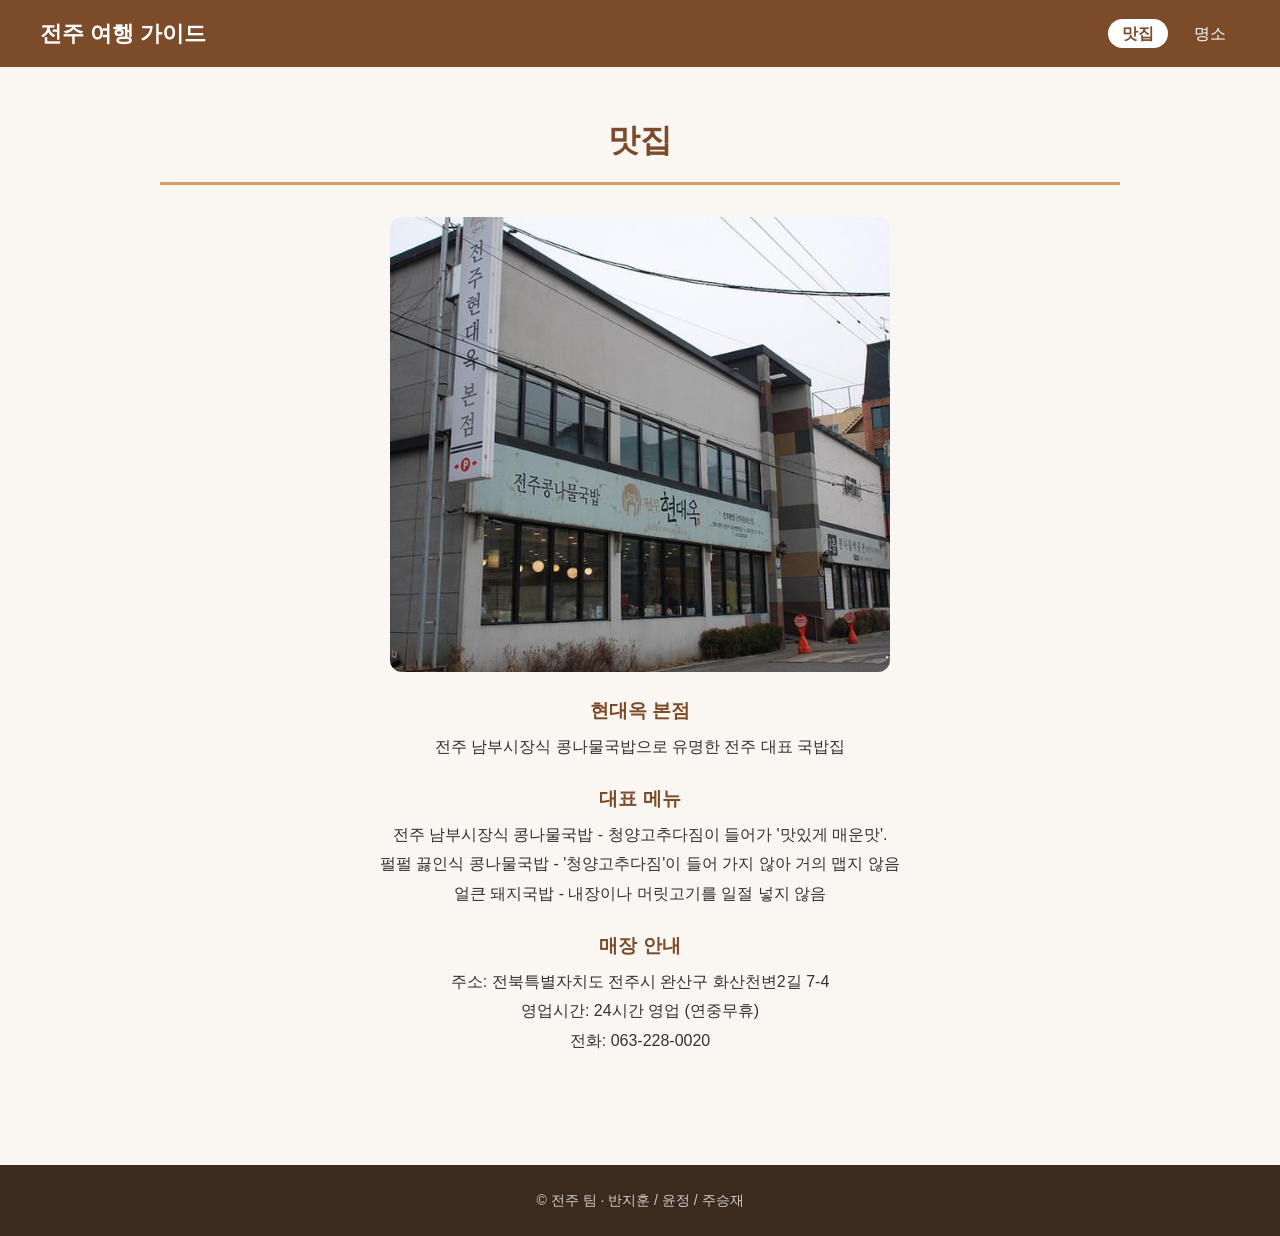
<file: food.html>
<!DOCTYPE html>
<html lang="ko">
<head>
  <meta charset="UTF-8">
  <meta name="viewport" content="width=device-width, initial-scale=1.0">
  <title>전주 여행 가이드</title>
  <link rel="stylesheet" href="css/style.css">
  <link rel="stylesheet" href="css/food.css">
</head>
<body>
  <header>
    <h1><a href="index.html">전주 여행 가이드</a></h1>
    <nav>
      <a href="food.html" class="active">맛집</a>
      <a href="place.html">명소</a>
    </nav>
  </header>

  <main>
    <section class="page-title">
      <h2>맛집</h2>
    </section>

    <section class="shop">
      <img src="./img/jeonjufood.jpg" alt="전주 현대옥 본점">

      <h3>현대옥 본점</h3>
      <p>전주 남부시장식 콩나물국밥으로 유명한 전주 대표 국밥집</p>

      <h3>대표 메뉴</h3>
      <ul>
        <li>전주 남부시장식 콩나물국밥 - 청양고추다짐이 들어가 '맛있게 매운맛'.</li>
        <li>펄펄 끓인식 콩나물국밥 - '청양고추다짐'이 들어 가지 않아 거의 맵지 않음</li>
        <li>얼큰 돼지국밥 - 내장이나 머릿고기를 일절 넣지 않음
</li>
      </ul>

      <h3>매장 안내</h3>
      <ul>
        <li>주소: 전북특별자치도 전주시 완산구 화산천변2길 7-4</li>
        <li>영업시간: 24시간 영업 (연중무휴)</li>
        <li>전화: 063-228-0020</li>
      </ul>
    </section>
  </main>

  <footer>
 <p>© 전주 팀 · 반지훈 / 윤정 / 주승재
  </footer>
</body>
</html>
</file>
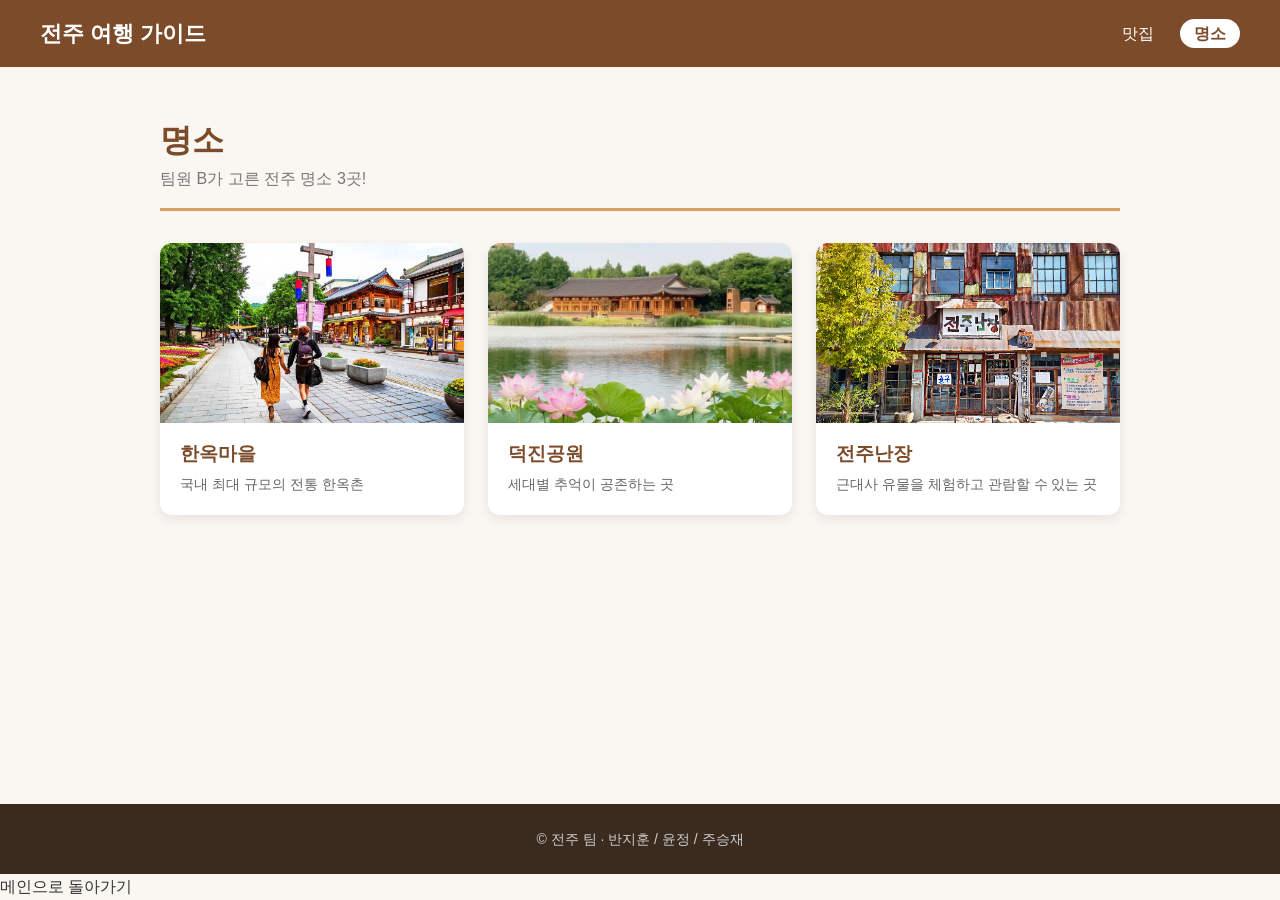
<file: place.html>
<!DOCTYPE html>
<html lang="ko">
<head>
  <meta charset="UTF-8">
  <meta name="viewport" content="width=device-width, initial-scale=1.0">
  <title>명소 | 전주 여행 가이드</title>
  <link rel="stylesheet" href="css/place.css">
</head>
<body>
  <header>
    <h1><a href="index.html">전주 여행 가이드</a></h1>
    <nav>
      <a href="food.html">맛집</a>
      <a href="place.html" class="active">명소</a>
    </nav>
  </header>

  <main>
    <section class="page-title">
      <h2>명소</h2>
      <p>팀원 B가 고른 전주 명소 3곳!</p>
    </section>

    <ul class="cards">
      <li class="card">
        <img src="img/place/전주한옥마을_낮.jpg" alt="한옥마을">
        <div class="card-body">
          <h3>한옥마을</h3>
          <p>국내 최대 규모의 전통 한옥촌</p>
        </div>
        
      </li>
      <li class="card">
        <img src="img/place/전주덕진공원_낮.jpg" alt="전주덕진공원">
        <div class="card-body">
          <h3>덕진공원</h3>
          <p>세대별 추억이 공존하는 곳</p>
        </div>
      </li>
      <li class="card">
        <img src="img/place/전주난장.jpg" alt="전주난장">
        <div class="card-body">
          <h3>전주난장</h3>
          <p>근대사 유물을 체험하고 관람할 수 있는 곳</p>
        </div>
      </li>
    </ul>
  </main>

  <footer>
 <p>© 전주 팀 · 반지훈 / 윤정 / 주승재
  </footer>
  <a href="index.html">메인으로 돌아가기</a>
</body>
</html>
</file>
<file: css/style.css>
/* ===== 기본 ===== */
* {
  margin: 0;
  padding: 0;
  box-sizing: border-box;
}

body {
  display: flex;
  flex-direction: column;
  min-height: 100vh;
  /* 내용이 짧아도 footer는 맨 아래 */
  font-family: sans-serif;
  line-height: 1.6;
  color: #333;
  background: #faf7f2;
}

a {
  color: inherit;
  text-decoration: none;
}

ul {
  list-style: none;
}

img {
  display: block;
  max-width: 100%;
}

/* ===== header (모든 페이지 공통) ===== */
header {
  position: sticky;
  top: 0;
  z-index: 10;
  display: flex;
  justify-content: space-between;
  align-items: center;
  padding: 16px 40px;
  background: #7b4b2a;
  color: #fff;
}

header h1 {
  font-size: 22px;
}

nav a {
    margin-left: 8px;
    padding: 6px 14px;
    border-radius: 20px;
}

nav a:hover {
    background: rgba(255, 255, 255, 0.2);
}

nav a.active {
    background: #fff;
    color: #7b4b2a;
    font-weight: bold;
}

nav a:hover {
  background: rgba(255, 255, 255, 0.2);
}

nav a.active {
  background: #fff;
  color: #7b4b2a;
  font-weight: bold;
}

.hero {
  height: 360px;
  display: flex;
  flex-direction: column;
  justify-content: center;
  align-items: center;
  text-align: center;
  color: #fff;
  background: linear-gradient(rgba(0, 0, 0, 0.35), rgba(0, 0, 0, 0.35)),
    url(../img/index/index-main.jpg) center / cover;
}

.hero h2 {
  font-size: 40px;
  margin-bottom: 8px;
}

/* ===== 본문 ===== */
main {
  flex: 1;
  width: 100%;
  max-width: 1000px;
  margin: 48px auto;
  padding: 0 20px;
}

.section-title {
  margin-bottom: 20px;
}

/* 서브 페이지 제목 영역 */
.page-title {
    margin-bottom: 32px;
    padding-bottom: 16px;
    border-bottom: 3px solid #d9a066;
}

.page-title h2 {
    font-size: 32px;
    color: #7b4b2a;
}

.page-title p {
    color: #777;
}

.page-title h2 {
  font-size: 32px;
  color: #7b4b2a;
}

.page-title p {
  color: #777;
}

.cards {
    display: grid;
    grid-template-columns: repeat(2, 1fr);
    gap: 24px;
}

.card {
    background: #fff;
    border-radius: 12px;
    overflow: hidden;
    box-shadow: 0 4px 12px rgba(0, 0, 0, 0.08);
    transition: transform 0.2s, box-shadow 0.2s;
}

.card:hover {
    transform: translateY(-6px);
    box-shadow: 0 10px 20px rgba(0, 0, 0, 0.15);
}

.card img {
    width: 100%;
    height: 180px;
    object-fit: cover;
}

.card-body {
    padding: 16px 20px 20px;
}

.card-body h3 {
    margin-bottom: 4px;
    color: #7b4b2a;
}

.card-body p {
    font-size: 14px;
    color: #666;
}

.card img {
  width: 100%;
  height: 180px;
  object-fit: cover;
}

.card-body {
  padding: 16px 20px 20px;
}

.card-body h3 {
  margin-bottom: 4px;
  color: #7b4b2a;
}

.card-body p {
  font-size: 14px;
  color: #666;
}

.information {
  display: none;
}


/* ===== footer ===== */
footer {
    margin-top: 60px;
    padding: 24px;
    text-align: center;
    font-size: 14px;
    color: #ccc;
    background: #3b2a1e;
}

/* ===== 태블릿·모바일 ===== */
@media (max-width: 768px) {
  header {
    flex-direction: column;
    gap: 8px;
    padding: 12px 20px;
  }

  nav a {
    margin: 0 4px;
  }

  .hero {
    height: 260px;
  }

  .hero h2 {
    font-size: 28px;
  }

  .cards {
    grid-template-columns: 1fr;
  }
}
</file>
<file: css/food.css>
.shop img {
  max-width: 500px;
  margin-bottom: 24px;
  border-radius: 12px;
}
.shop h3 {
  margin: 24px 0 8px;
  color: #7b4b2a;
}
.shop li {
  margin-bottom: 4px;
}
main {
  text-align: center;
}
.shop img{
    display: block;
    margin: 0 auto;
}
</file>
<file: css/place.css>
/* ===== 기본 ===== */
* {
    margin: 0;
    padding: 0;
    box-sizing: border-box;
}

body {
    display: flex;
    flex-direction: column;
    min-height: 100vh;
    /* 내용이 짧아도 footer는 맨 아래 */
    font-family: sans-serif;
    line-height: 1.6;
    color: #333;
    background: #faf7f2;
}

a {
    color: inherit;
    text-decoration: none;
}

ul {
    list-style: none;
}

img {
    display: block;
    max-width: 100%;
}

/* ===== header (모든 페이지 공통) ===== */
header {
    position: sticky;
    top: 0;
    z-index: 10;
    display: flex;
    justify-content: space-between;
    align-items: center;
    padding: 16px 40px;
    background: #7b4b2a;
    color: #fff;
}

header h1 {
    font-size: 22px;
}

nav a {
    margin-left: 8px;
    padding: 6px 14px;
    border-radius: 20px;
}

nav a:hover {
    background: rgba(255, 255, 255, 0.2);
}

nav a.active {
    background: #fff;
    color: #7b4b2a;
    font-weight: bold;
}

/* ===== 첫 화면 hero (index) ===== */
.hero {
    height: 360px;
    display: flex;
    flex-direction: column;
    justify-content: center;
    align-items: center;
    text-align: center;
    color: #fff;
    background: linear-gradient(rgba(0, 0, 0, 0.35), rgba(0, 0, 0, 0.35)),
        url(../img/hero.jpg) center / cover;
}

.hero h2 {
    font-size: 40px;
    margin-bottom: 8px;
}

/* ===== 본문 ===== */
main {
    flex: 1;
    width: 100%;
    max-width: 1000px;
    margin: 48px auto;
    padding: 0 20px;
}

.section-title {
    margin-bottom: 20px;
}

/* 서브 페이지 제목 영역 */
.page-title {
    margin-bottom: 32px;
    padding-bottom: 16px;
    border-bottom: 3px solid #d9a066;
}

.page-title h2 {
    font-size: 32px;
    color: #7b4b2a;
}

.page-title p {
    color: #777;
}

/* ===== 카드 3칸 ===== */
.cards {
    display: grid;
    grid-template-columns: repeat(3, 1fr);
    gap: 24px;
}

.card {
    background: #fff;
    border-radius: 12px;
    overflow: hidden;
    box-shadow: 0 4px 12px rgba(0, 0, 0, 0.08);
    transition: transform 0.2s, box-shadow 0.2s;
}

.card:hover {
    transform: translateY(-6px);
    box-shadow: 0 10px 20px rgba(0, 0, 0, 0.15);
}

.card img {
    width: 100%;
    height: 180px;
    object-fit: cover;
}

.card-body {
    padding: 16px 20px 20px;
}

.card-body h3 {
    margin-bottom: 4px;
    color: #7b4b2a;
}

.card-body p {
    font-size: 14px;
    color: #666;
}

/* ===== footer ===== */
footer {
    margin-top: 60px;
    padding: 24px;
    text-align: center;
    font-size: 14px;
    color: #ccc;
    background: #3b2a1e;
}

/* ===== 태블릿·모바일 ===== */
@media (max-width: 768px) {
    header {
        flex-direction: column;
        gap: 8px;
        padding: 12px 20px;
    }

    nav a {
        margin: 0 4px;
    }

    .hero {
        height: 260px;
    }

    .hero h2 {
        font-size: 28px;
    }

    .cards {
        grid-template-columns: 1fr;
    }
}
</file>
